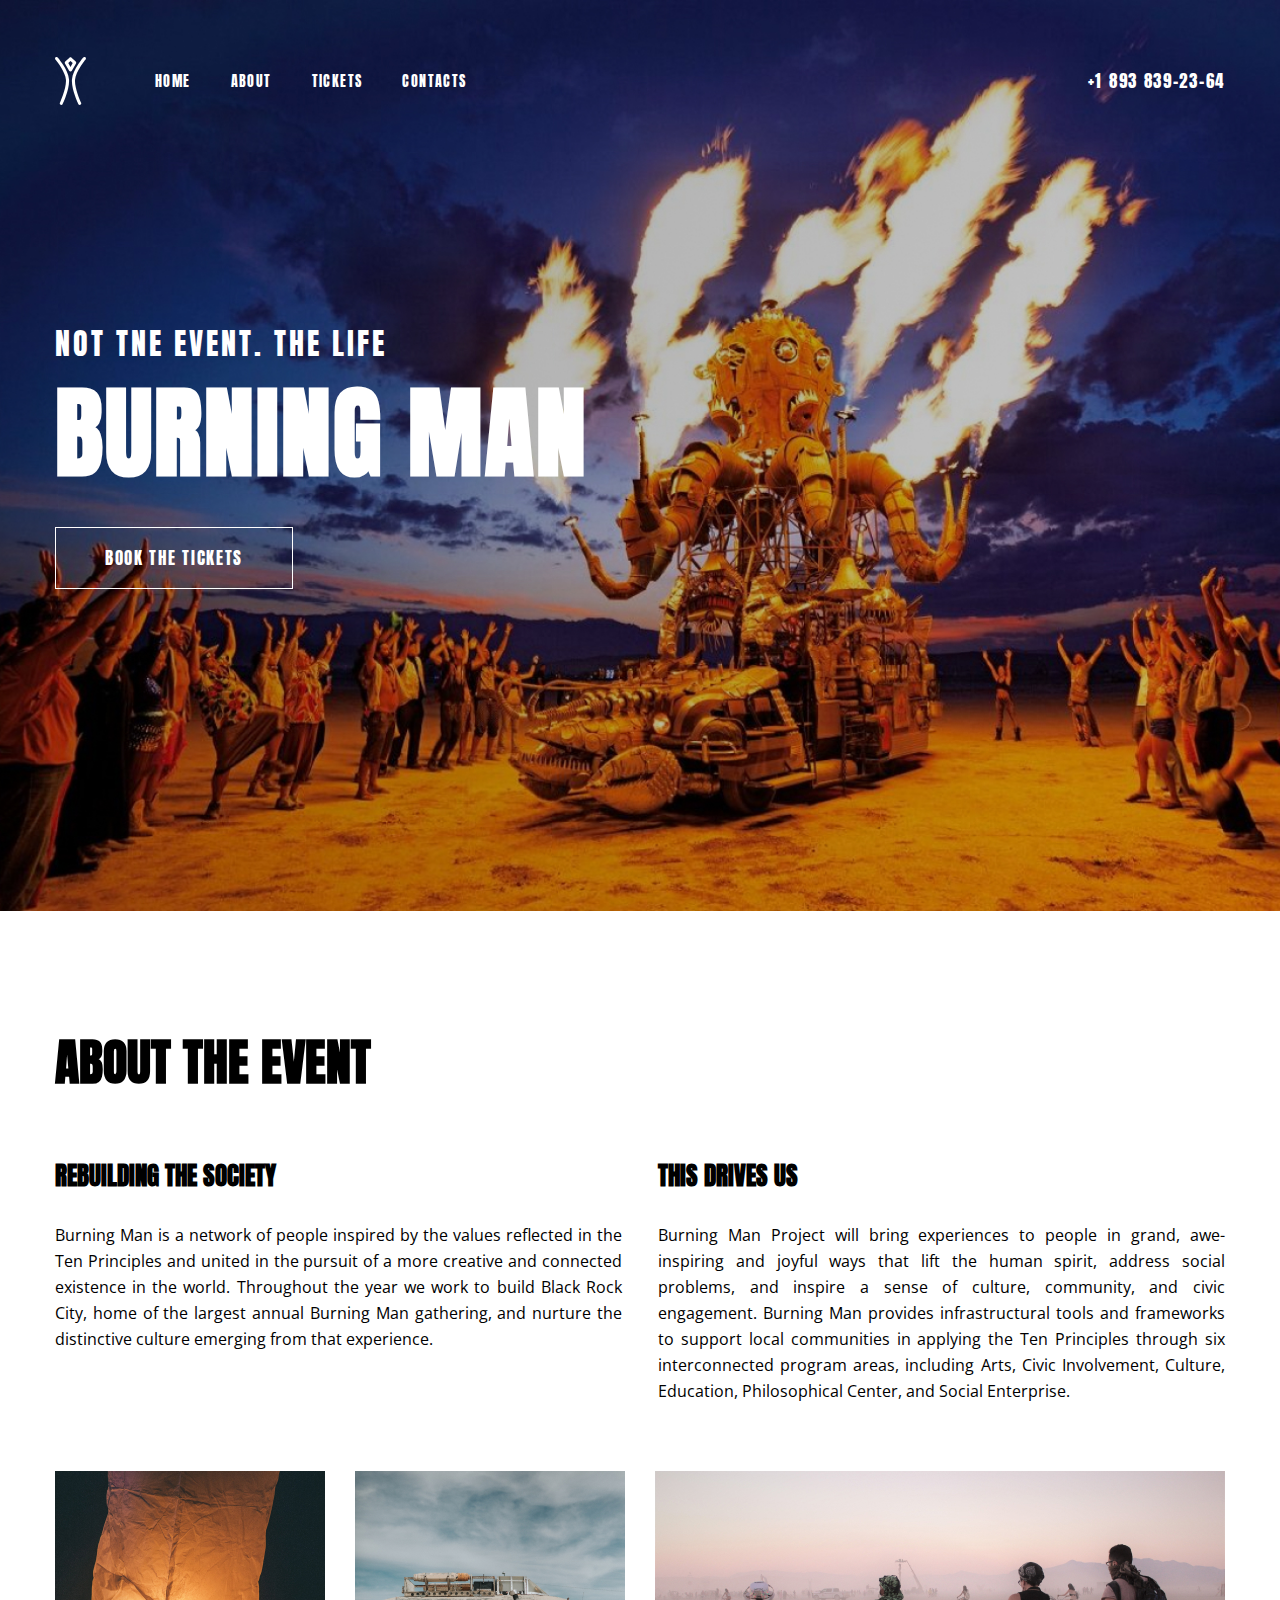
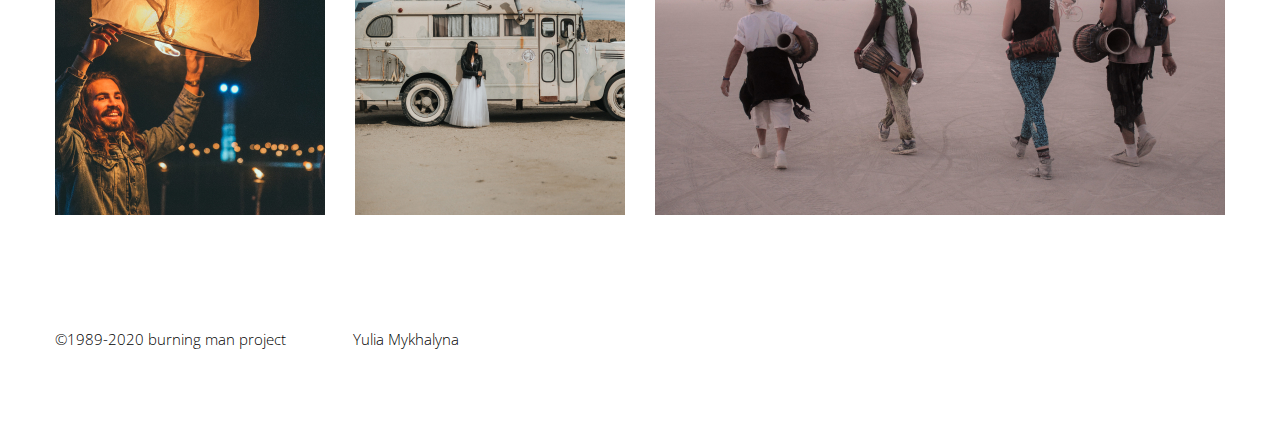
<file: burning_man/index.html>
<script>document.write('<script src="http://' + (location.host || 'localhost').split(':')[0] + ':35729/livereload.js?snipver=1"></' + 'script>')</script>
<!DOCTYPE html>
<html lang="en">
<head>
    <meta charset="UTF-8">
    <title>Burning man</title>
    <meta name="viewport" content="width=device-width, initial-scale=1, shrink-to-fit=no">
    <link <link href="https://fonts.googleapis.com/css2?family=Anton&family=Open+Sans&display=swap" rel="stylesheet"> 
    <link rel="stylesheet" href="css/main.css">
    <link rel="icon" href="img/favicon.png" type="image/x-icon">
	<link rel="shortcut icon" href="img/favicon.png" type="image/x-icon">
</head>
<body>
    <header id="header" class="header">
        <div class="container">
            <div class="nav">
                <img src="img/logo.svg" alt"Burning Man" class="logo">
                <ul class="menu">
                    <li>
                        <a href="#">
                            Home
                        </a>
                    </li>
                    <li>
                        <a href="#">
                            About
                        </a>
                    </li>
                    <li>
                        <a href="#">
                            Tickets
                        </a>
                    </li>
                    <li>
                        <a href="#">
                            Contacts
                        </a>
                    </li>
                </ul>
                <a href="tel: +18938392364" class="tel">
                    +1 893 839-23-64
                </a>
                <button class="menu-open">
					<img src="img/menu.svg" alt="Open menu">
				</button>
            </div>
            <div class="offer">
				<p>Not tne event. The life</p>
				<h1>
					Burning MAN
				</h1>
				<a href="#" class="btn">Book the tickets</a>
			</div>
        </div>
    </header>
    <section id="about" class="about">
        <div class="container">
            <h2>About the event</h2>
            <div class="description">
                <div class="desc-left">
                    <h3>Rebuilding the society</h3>
                    <p>
                        Burning Man is a network of people inspired by the values reflected in the Ten Principles and united in the pursuit of a more creative and connected existence in the world. Throughout the year we work to build Black Rock City, home of the largest annual Burning Man gathering, and nurture the distinctive culture emerging from that experience. 
                    </p>
                </div>
                <div class="desc-right">
					<h3>This drives us</h3>
					<p>
						Burning Man Project will bring experiences to people in grand, awe-inspiring and joyful ways that lift the human spirit, address social problems, and inspire a sense of culture, community, and civic engagement. Burning Man provides infrastructural tools and frameworks to support local communities in applying the Ten Principles through six interconnected program areas, including Arts, Civic Involvement, Culture, Education, Philosophical Center, and Social Enterprise.
					</p>
				</div>
            </div>
            <div class="gallery">
                <img src="img/img1.jpg" alt"Event photo 1">
                <img src="img/img2.jpg" alt"Event photo 2">
                <img src="img/img3.jpg" alt"Event photo 3">
            </div>
        </div>
    </section>
    <footer id="footer" class="footer">
        <div class="container">
            <div class="footer-text">
				<p>
					©1989-2020 burning man project
				</p>
				<p>
					Yulia Mykhalyna
				</p>
			</div>
        </div>
    </footer>
    <script src="https://code.jquery.com/jquery-3.5.1.slim.min.js"></script>
    <script src="js/main.js"></script>
</body>
</html>
</file>
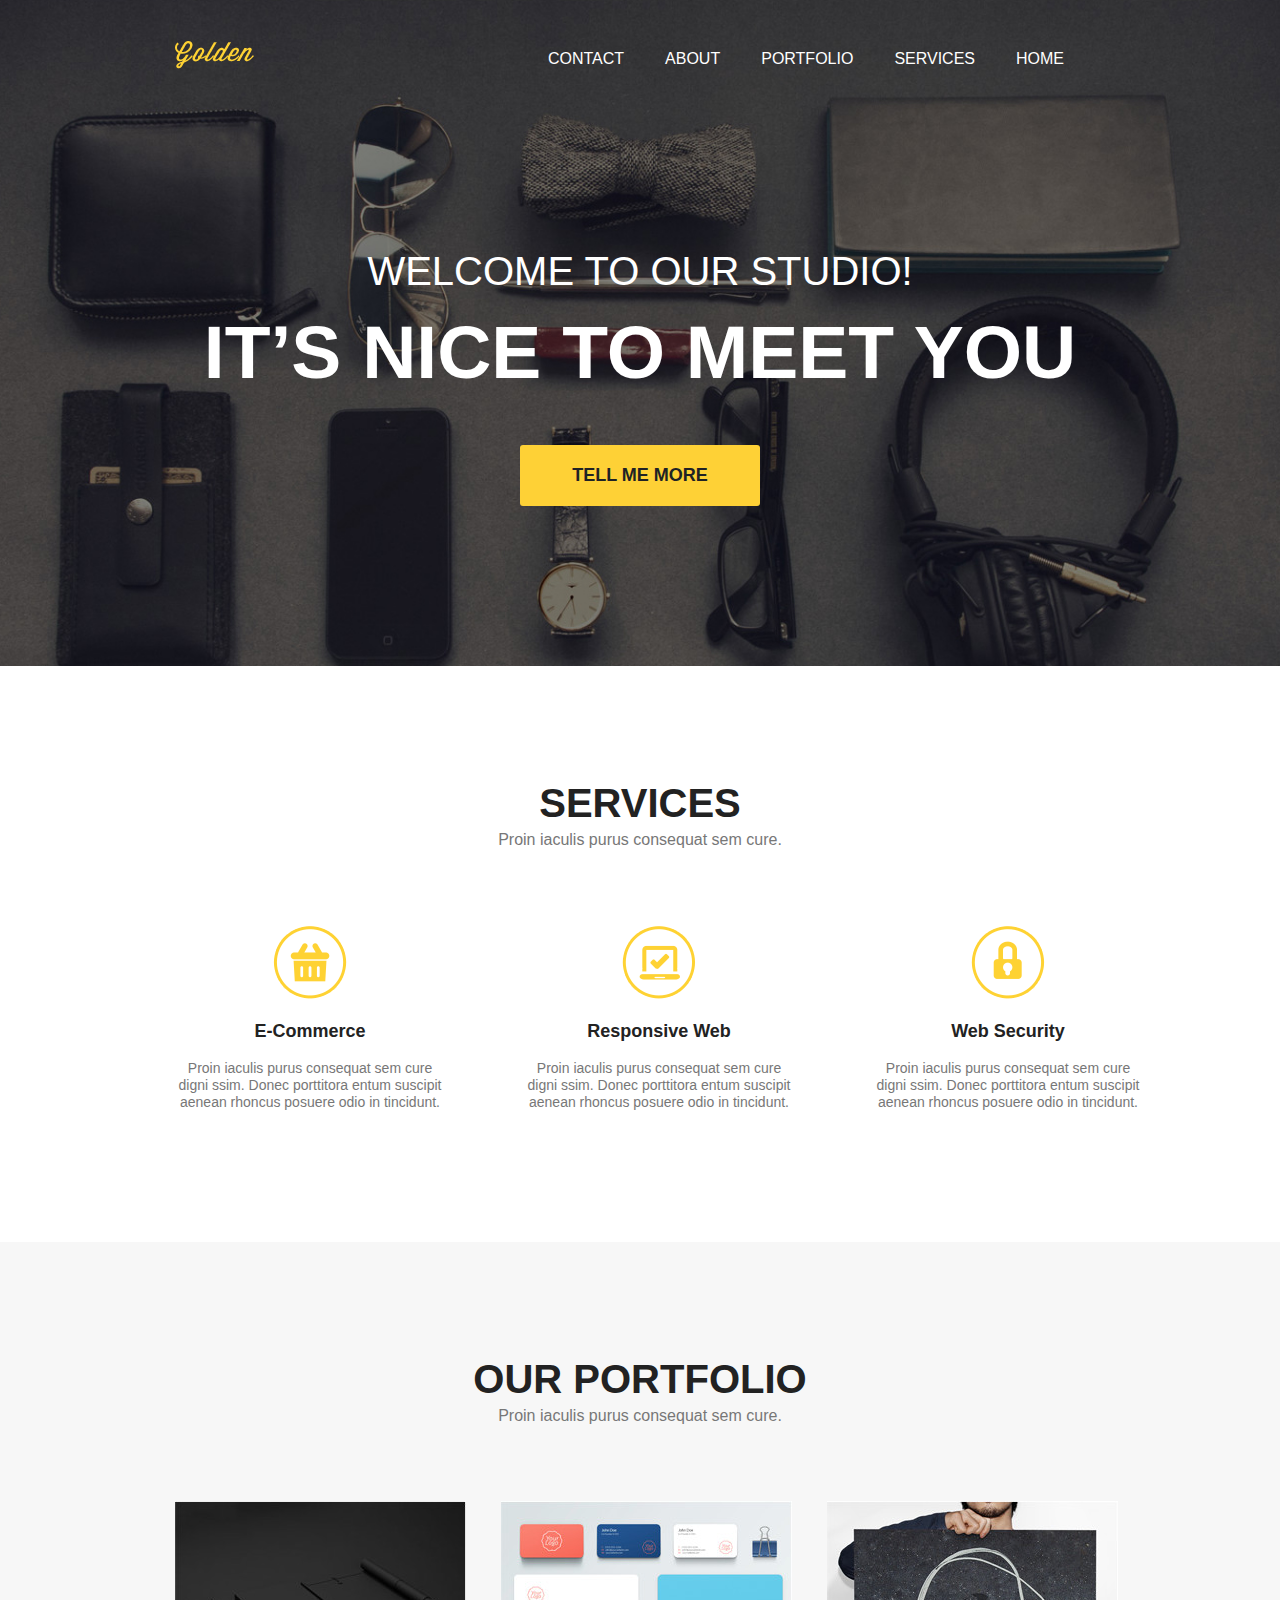
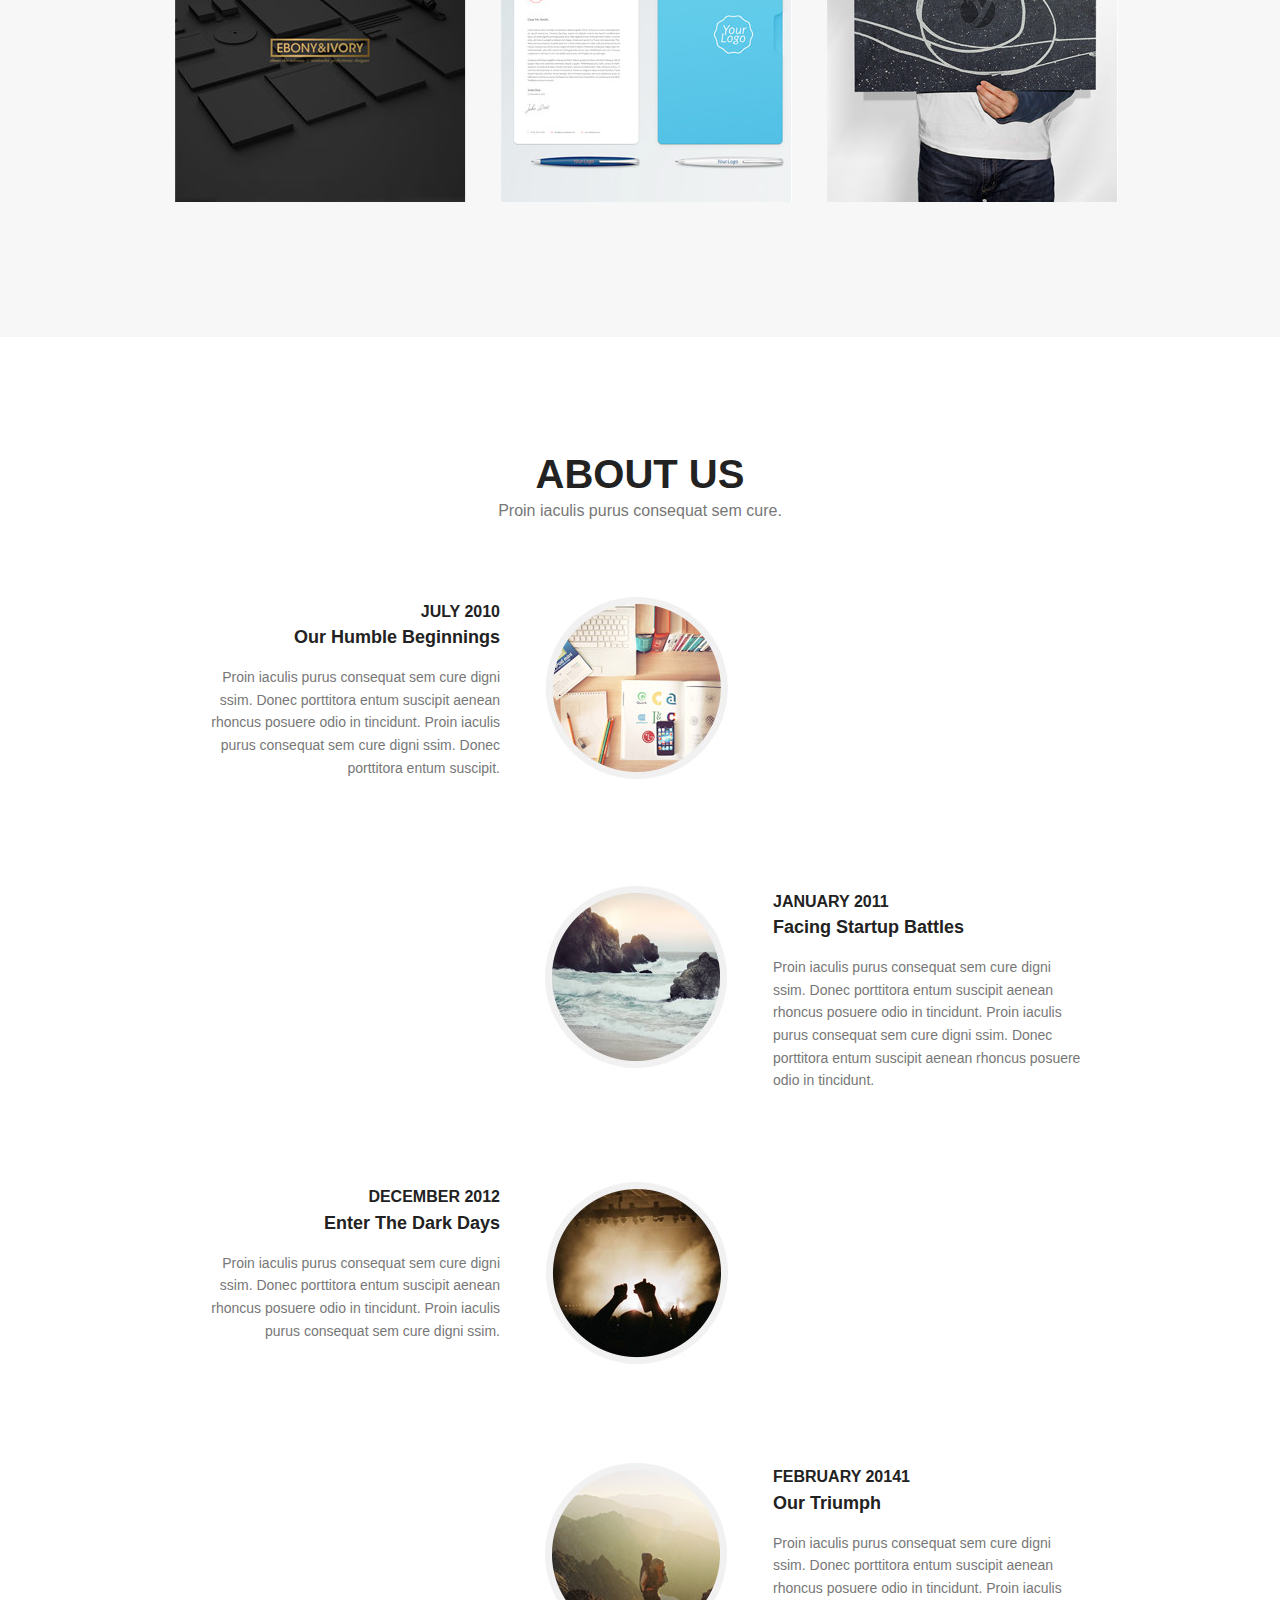
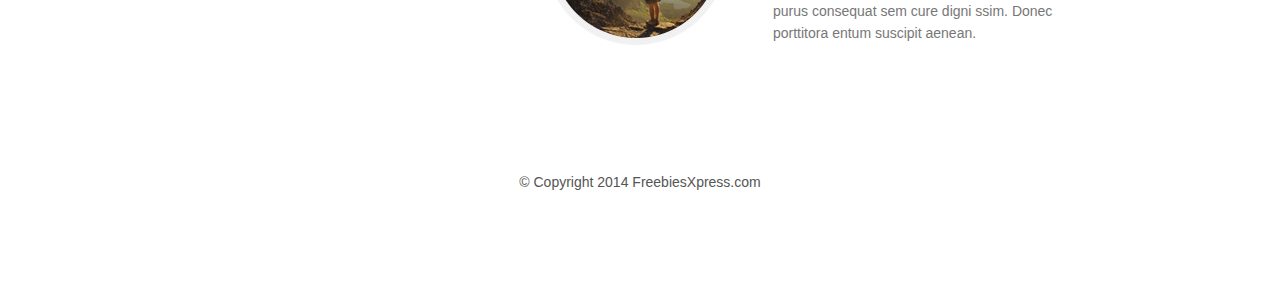
<file: golden/index.html>
<!DOCTYPE html>
<html lang="en">

<head>
    <meta charset="UTF-8">
    <title>Golden</title>
    <link rel="stylesheet" href="css\main.css">
</head>
<body>
    <header>
        <div class="container">
			<div class="heading clearfix">
				<img src="img/logo.png" alt="Golden" class="logo">
				<nav>
					<ul class="menu">
						<li>
							<a href="#">Home</a>
						</li>
						<li>
							<a href="#">Services</a>
						</li>
						<li>
							<a href="#">Portfolio</a>
						</li>
						<li>
							<a href="#">About</a>
						</li>
						<li>
							<a href="#">Contact</a>
						</li>
					</ul>
				</nav>
			</div>
			<div class="titles">
				<div class="titles__first">
					Welcome To Our Studio!
				</div>
				<h1>
					It’s nice to Meet you
				</h1>
			</div>
			<a class="button" href="#">Tell Me More</a>
		</div>
    </header>

    <section>
        <div class="container">
			<div class="title">
				<h2>Services</h2>
				<p>Proin iaculis purus consequat sem cure.</p>
			</div>
			<div class="services">
				<div class="services_">
					<img src="img/icon1.png" alt="Послуга">
					<h3>E-Commerce</h3>
					<p>Proin iaculis purus consequat sem cure 
						digni ssim. Donec porttitora entum suscipit 
						aenean rhoncus posuere odio in tincidunt.</p>
				</div>
				<div class="services_">
					<img src="img/icon2.png" alt="Послуга">
					<h3>Responsive Web</h3>
					<p>Proin iaculis purus consequat sem cure 
						digni ssim. Donec porttitora entum suscipit 
						aenean rhoncus posuere odio in tincidunt.</p>
				</div>
				<div class="services_">
					<img src="img/icon3.png" alt="Послуга">
					<h3>Web Security</h3>
					<p>Proin iaculis purus consequat sem cure 
						digni ssim. Donec porttitora entum suscipit 
						aenean rhoncus posuere odio in tincidunt.</p>
				</div>
			</div>	

			</div>
        </div>
        
    </section>
    <section id="portfolio" class="portfolio">
        <div class="container">
			<div class="title">
				<h2>Our portfolio</h2>
				<p>Proin iaculis purus consequat sem cure. </p>
			</div>
			<div class="img_portf">
				<img src="img/img1.jpg" alt="portfolio">
				<img src="img/img2.jpg" alt="portfolio">
				<img src="img/img3.jpg" alt="portfolio">
			</div>
        </div>
        
    </section>
     <section>
        <div class="container">
			<div class="title">
				<h2>About us</h2>
				<p>Proin iaculis purus consequat sem cure.</p>
			</div>
			<div class="about">
				<div class="ab_1">
					<div class="descr">
						<h4>July 2010</h4>
						<h3>Our Humble Beginnings</h3>
						<p>Proin iaculis purus consequat sem cure 
						digni ssim. Donec porttitora entum suscipit 
						aenean rhoncus posuere odio in tincidunt. Proin 
						iaculis purus consequat sem cure digni 
						ssim. Donec porttitora entum suscipit.</p>
					</div>
		
					<div class="ab1_img">
						<img src="img/about1.jpg" alt="about">
					</div>
				</div>

				<div class="ab_2">
					<div class="ab2_img">
						<img src="img/about2.jpg" alt="about">
					</div>

					<div class="descr">
						<h4>January 2011</h4>
						<h3>Facing Startup Battles</h3>
						<p>Proin iaculis purus consequat sem cure 
							digni ssim. Donec porttitora entum suscipit 
							aenean rhoncus posuere odio in tincidunt. Proin 
							iaculis purus consequat sem cure digni 
							ssim. Donec porttitora entum suscipit aenean 
							rhoncus posuere odio in tincidunt.</p>
					</div>
				</div>

				<div class="ab_3">
					<div class="descr">
						<h4>December 2012</h4>
						<h3>Enter The Dark Days</h3>
						<p>Proin iaculis purus consequat sem cure 
						digni ssim. Donec porttitora entum suscipit 
						aenean rhoncus posuere odio in tincidunt. Proin 
						iaculis purus consequat sem cure digni 
						ssim.</p>
					</div>
		
					<div class="ab3_img">
						<img src="img/about3.jpg" alt="about">
					</div>
				</div>

				<div class="ab_4">
					<div class="ab4_img">
						<img src="img/about4.jpg" alt="about">
					</div>

					<div class="descr">
						<h4>february 20141</h4>
						<h3>Our Triumph</h3>
						<p>Proin iaculis purus consequat sem cure 
							digni ssim. Donec porttitora entum suscipit 
							aenean rhoncus posuere odio in tincidunt. Proin 
							iaculis purus consequat sem cure digni 
							ssim. Donec porttitora entum suscipit aenean.</p>
					</div>
				</div>	
			</div>
        </div>
        
    </section>
    <footer>
        <div class="container">
			<div class="text">
			<p>© Copyright 2014 FreebiesXpress.com</p>	
			</div>
        </div>
        
    </footer>
  
</body>
</html>
</file>
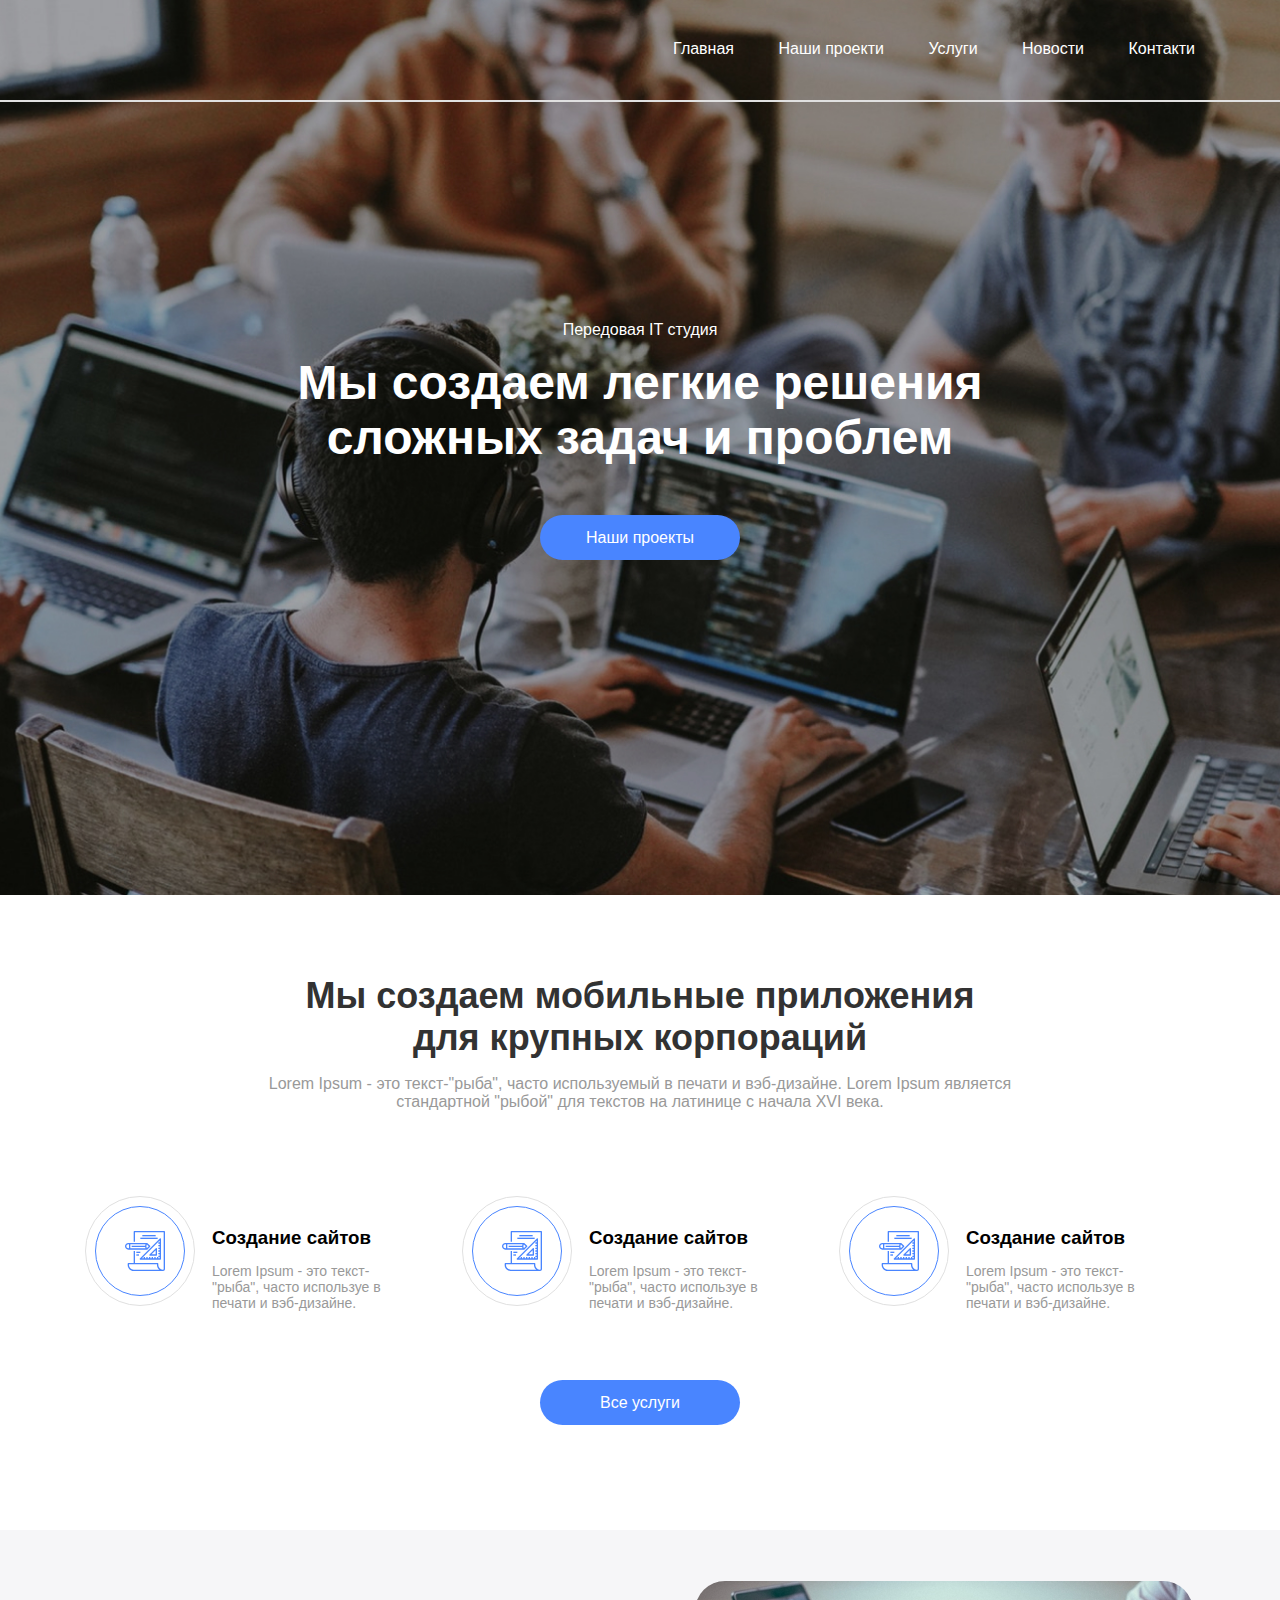
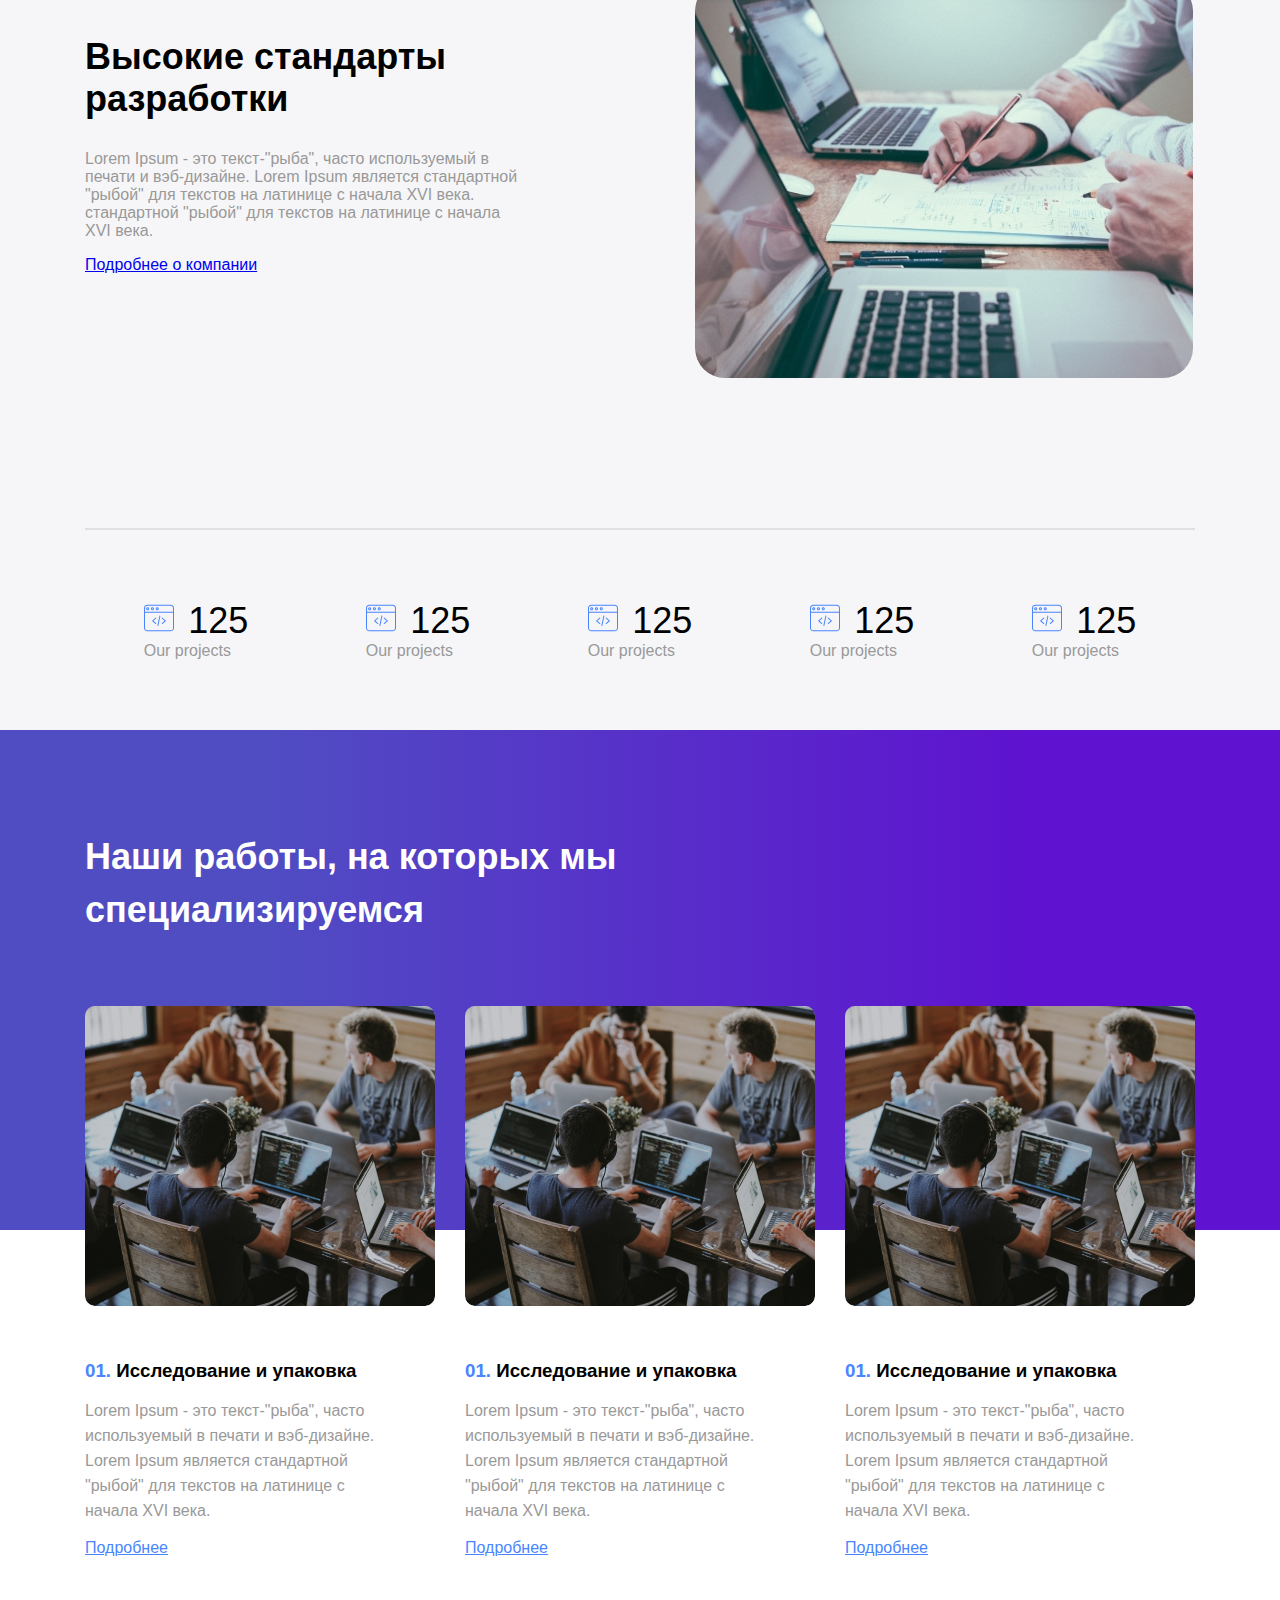
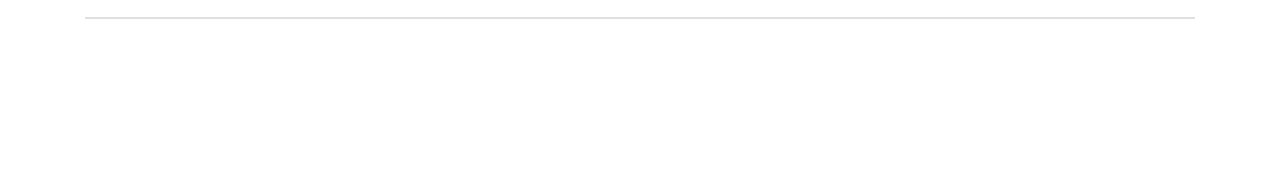
<file: it_studio/index.html>
<!DOCTYPE html>
<html lang="en">
<head>
    <meta charset="UTF-8">
    <meta http-equiv="X-UA-Compatible" content="IE=edge">
    <meta name="viewport" content="width=device-width, initial-scale=1.0">
    <title>Document</title>
    <link rel="stylesheet" href="css/style.css">
</head>
<body>
    <header>
        <div class="container">
            <nav class="menu">
                <a href="#" class="menu_item">Главная</a>
                <a href="#" class="menu_item">Наши проекти</a>
                <a href="#" class="menu_item">Услуги</a>
                <a href="#" class="menu_item">Новости</a>
                <a href="#" class="menu_item">Контакти</a>
            </nav>
        </div>
        <div class="line">

        </div>
        <div class="container">
            <div class="offer">
                <p class="offer-subtittle">
                    Передовая IT студия
                </p>
                <h1 class="offer-tittle">
                    Мы создаем легкие решения <br> сложных задач и проблем
                </h1>
                <button class="offer-btn">Наши проекты</button>
            </div>
        </div>
    </header>
    <section>
        <div class="container">
            <div class="sec">
                <h2>Мы создаем мобильные приложения<br>
                для крупных корпораций</h2>
                <p>
                Lorem Ipsum - это текст-"рыба", часто используемый в печати и вэб-дизайне. Lorem Ipsum является стандартной "рыбой" для текстов на латинице с начала XVI века. 
                </p>
            </div>
            <div class="items">
                    <div class="item">
                        <img src="img/icon.svg" alt="icon">
                        <div class="item_text">
                            <h3>Создание сайтов</h3>
                            <p>Lorem Ipsum - это текст- "рыба", часто используе в печати и вэб-дизайне.</p>
                        </div>
                    </div>
                    <div class="item">
                        <img src="img/icon.svg" alt="icon">
                        <div class="item_text">
                           <h3>Создание сайтов</h3>
                            <p>Lorem Ipsum - это текст- "рыба", часто используе в печати и вэб-дизайне.</p>
                        </div>
                    </div>
                    <div class="item">
                        <img src="img/icon.svg" alt="icon">
                        <div class="item_text">
                          <h3>Создание сайтов</h3>
                            <p>Lorem Ipsum - это текст- "рыба", часто используе в печати и вэб-дизайне.</p>
                        </div>
                    </div>
            </div>
            <div class="item-btn">
                <button class="item__btn">Все услуги</button>
            </div>
        </div>
    </section>
    <section>
        <div class="section-projects">
            <div class="container">
                <div class="block">
                    <div class="blocks">
                        <h4 class="block-tittle">
                            Высокие стандарты разработки
                        </h4>
                        <p class="block-subtittle">
                            Lorem Ipsum - это текст-"рыба", часто используемый в <br> печати и вэб-дизайне. Lorem Ipsum является стандартной "рыбой" для текстов на латинице с начала XVI века. <br>  стандартной "рыбой" для текстов на латинице с начала <br> XVI века. 
                        </p>
                        <a class="block-link" href="#">Подробнее о компании</a>
                    </div>
                    <img class="desktop" src="img/desktop.jpg" alt="">
                </div>
                <div class="line">

                </div>
                <div class="projects">
                    <div class="block-projects">
                        <img src="img/web_icon.svg" alt="">
                        <h4>125</h4>
                        <p>Our projects</p>
                    </div>
                    <div class="block-projects">
                        <img src="img/web_icon.svg" alt="">
                        <h4>125</h4>
                        <p>Our projects</p>
                    </div>
                    <div class="block-projects">
                        <img src="img/web_icon.svg" alt="">
                        <h4>125</h4>
                        <p>Our projects</p>
                    </div>
                    <div class="block-projects">
                        <img src="img/web_icon.svg" alt="">
                        <h4>125</h4>
                        <p>Our projects</p>
                    </div>
                    <div class="block-projects">
                        <img src="img/web_icon.svg" alt="">
                        <h4>125</h4>
                        <p>Our projects</p>
                    </div>
                </div>
            </div>
        </div>
    </section>
    <section>
    <div class="blue">
        <div class="container">
            <div class="sec_blue">
               <h4>Наши работы, на которых 
                мы специализируемся</h4> 
                <div class="item123">
                    <div class="it1">
                        <img src="img/1.jpg" alt="jpg">
                        <h3><span>01.</span> Исследование и упаковка</h3>
                        <P>Lorem Ipsum - это текст-"рыба", часто используемый в печати и вэб-дизайне. Lorem Ipsum является стандартной "рыбой" для текстов на латинице с начала XVI века.</P>
                        <a href="#">Подробнее</a>
                    </div>
                    <div class="it2">
                        <img src="img/1.jpg" alt="jpg">
                        <h3><span>01.</span> Исследование и упаковка</h3>
                        <p>Lorem Ipsum - это текст-"рыба", часто используемый в печати и вэб-дизайне. Lorem Ipsum является стандартной "рыбой" для текстов на латинице с начала XVI века.</p>
                        <a href="#">Подробнее</a>
                    </div>
                    <div class="it3">
                        <img src="img/1.jpg" alt="jpg">
                        <h3><span>01.</span> Исследование и упаковка</h3>
                        <p>Lorem Ipsum - это текст-"рыба", часто используемый в печати и вэб-дизайне. Lorem Ipsum является стандартной "рыбой" для текстов на латинице с начала XVI века.</p>
                        <a href="#">Подробнее</a>
                    </div>
                </div>
                <div class="line"></div>
            </div>
        </div>  
    </div>
    </section>
    <section>
        
    </section>
</body>
</html>
</file>
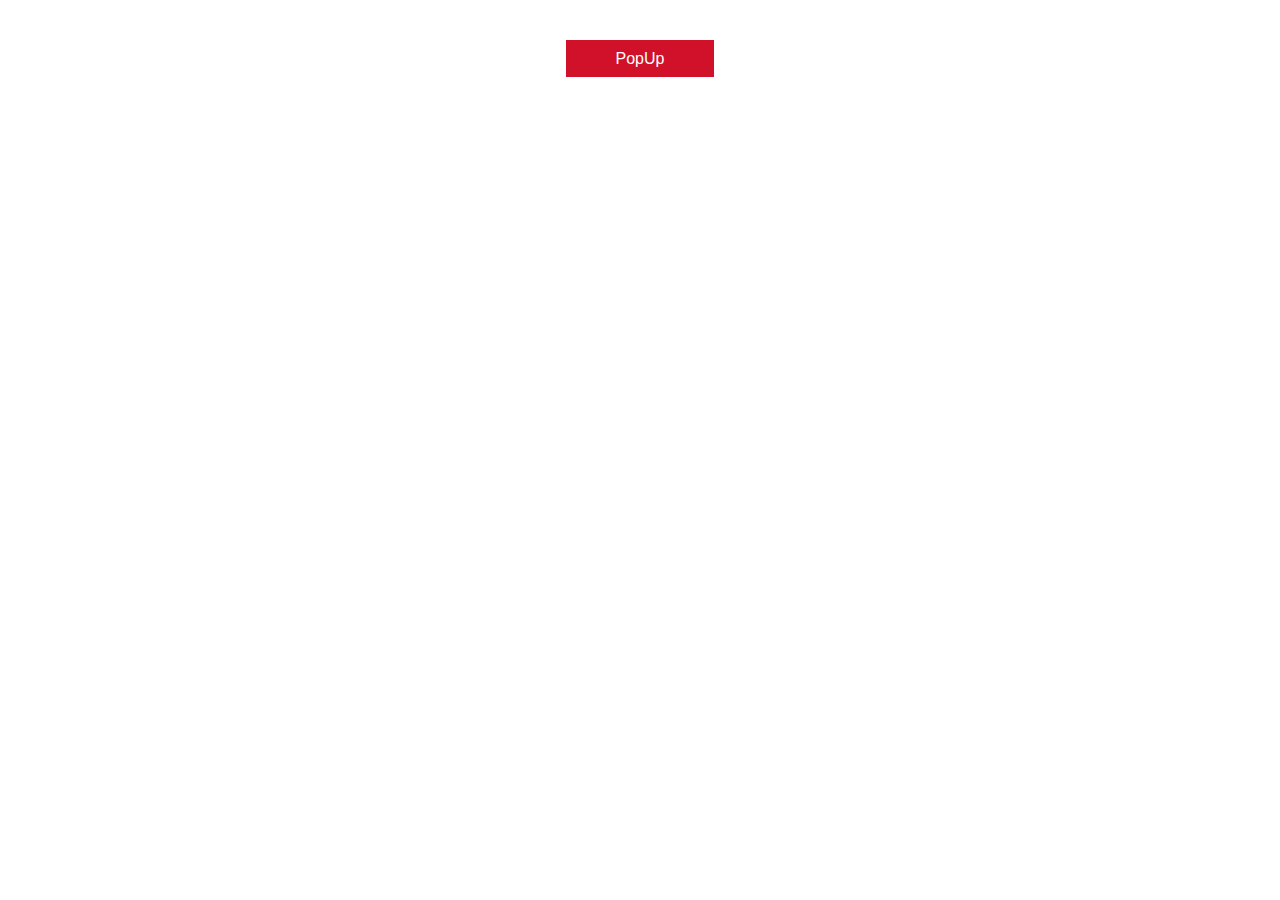
<file: popup/index.html>
<!DOCTYPE html>
<html lang="en">
<head>
    <meta charset="UTF-8">
    <meta http-equiv="X-UA-Compatible" content="IE=edge">
    <meta name="viewport" content="width=device-width, initial-scale=1.0">
    <title>PopUp</title>

    <link rel="stylesheet" href="style.css">

</head>
<body>
    <div class="btn">
        <a href="#" id="open_popup">PopUp</a>
    </div>

    <div class="popup" id="popup">
        <div class="popup_container">
            <div class="popup_body" id="popup_body">
                <img src="img/logo.png" alt="ForDog" class="logo">
                <p>Shop our best sellers</p>
                <div class="ph">
                    <img src="img/p1.jpg" alt="goods" class="p1">
                    <img src="img/p2.jpg" alt="goods" class="p2">
                    <img src="img/p3.jpg" alt="goods" class="p3">
                </div>
                <div class="line"></div>
                <div class="btns">
                    <div class="btn_show" id="btn_show">
                        <a href="#">Show me</a>
                    </div>
                    <div class="btn_close" id="btn_close">
                        <a href="#">Close</a>
                    </div>
                </div>
                
            </div>
        </div>
    </div>
    <script src="main.js"></script>
</body>
</html>
</file>
<file: burning_man/css/main.css>
body {
  padding: 0;
  margin: 0;
  font-family: "Anton", sans-serif;
  color: black;
  font-size: 16px;
}

* {
  box-sizing: border-box;
}

h1,
h2,
h3,
h4,
h5,
h6 {
  padding: 0;
  margin: 0;
  text-transform: uppercase;
}

h2 {
  font-size: 50px;
  margin-bottom: 58px;
}

h3 {
  font-size: 25px;
  margin-bottom: 29px;
}

a {
  text-decoration: none;
}

section {
  padding-top: 113px;
}

p {
  margin: 0;
}

ul,
li {
  display: block;
  padding: 0;
  margin: 0;
}

.container {
  width: 1170px;
  /*позиционирование по центру*/
  margin: 0 auto;
}

.header {
  background: url("../img/header-bg.jpg") no-repeat center top / cover;
  padding-top: 57px;
  color: #fff;
  padding-bottom: 322px;
}

header a {
  color: #ffffff;
}

.logo {
  margin-right: 69px;
}

.menu {
  display: flex;
}

.menu li a {
  text-transform: uppercase;
  font-size: 14px;
  letter-spacing: 0.1em;
}

.menu li {
  margin-right: 40px;
}

.menu li a:hover {
  border-bottom: 1px solid #fff;
}

.tel {
  font-size: 17px;
  margin-left: auto;
  letter-spacing: 0.1em;
}

.nav {
  display: flex;
  align-items: center;
}

.offer {
  text-transform: uppercase;
  margin-top: 216px;
}

.offer p {
  font-size: 30px;
  letter-spacing: 0.1em;
}

.offer h1 {
  font-size: 100px;
  letter-spacing: 0.02em;
  margin-bottom: 19px;
  margin-top: -9px;
}

.btn {
  display: block;
  text-align: center;
  font-size: 17px;
  letter-spacing: 0.1em;
  padding: 17px 47px;
  border: 1px solid #ffffff;
  width: 238px;
  transition: all 0.5s ease;
}

.btn:hover {
  background: #fff;
  color: #000;
}

.description {
  display: flex;
  justify-content: space-between;
}

.description p {
  font-family: "Open Sans", sans-serif;
  font-weight: 400;
  text-align: justify;
  line-height: 1.62em;
}

.desc-left,
.desc-right {
  width: 567px;
}

.gallery {
  margin-top: 67px;
  display: flex;
  justify-content: space-between;
}

.gallery img {
  transition: all 0.5s ease;
}

.gallery img:hover {
  box-shadow: 0 20px 40px rgba(0, 0, 0, 0.3);
  transform: scale(1.1);
}

.footer-text {
  display: flex;
  margin-top: 114px;
  font-family: "Open Sans", sans-serif;
  font-weight: 244;
  font-size: 15px;
  margin-bottom: 80px;
}

.footer-text p {
  margin-right: 67px;
}

.menu-open {
  background: none;
  border: none;
  margin-left: 20px;
  display: none;
}
.header .show-menu {
  display: block;
  position: absolute;
  background: rgba(0, 0, 0, 0.4);
  left: 0;
  top: 0;
  width: 50%;
  padding: 40px 20px 20px 40px;
}
.header .show-menu li {
  margin-bottom: 20px;
}

/* Responsive starts here */

@media screen and (max-width: 1200px) {
  .container {
    width: 1140px;
  }
}

@media screen and (max-width: 1199px) {
  .container {
    width: 960px;
  }
  .desc-left,
  .desc-right {
    width: 48%;
  }
  .gallery img:nth-child(1) {
    width: 23%;
  }

  .gallery img:nth-child(2) {
    width: 23%;
  }

  .gallery img:nth-child(3) {
    width: 48%;
  }
}

@media screen and (max-width: 991px) {
  .container {
    width: 720px;
  }
}

@media screen and (max-width: 767px) {
  .container {
    width: 540px;
  }
  .menu {
    display: none;
  }
  .menu-open {
    display: block;
  }
  .offer h1 {
    line-height: 1em;
    margin-top: 10px;
  }
  .description {
    flex-wrap: wrap;
  }
  .desc-left,
  .desc-right {
    width: 100%;
  }
  .desc-right {
    margin-top: 40px;
  }
  .gallery {
    flex-wrap: wrap;
  }
  .gallery img:nth-child(1),
  .gallery img:nth-child(2),
  .gallery img:nth-child(3) {
    width: 100%;
    margin-bottom: 20px;
  }
  .footer-text {
    flex-wrap: wrap;
  }
  .footer-text p:nth-child(1) {
    margin-bottom: 20px;
  }
}

@media screen and (max-width: 575px) {
  .container {
    width: 100%;
    padding: 0 15px;
  }
}
</file>
<file: it_studio/css/style.css>
body {
  padding: 0;
  margin: 0;
  font-family: -apple-system, BlinkMacSystemFont, "Segoe UI", Roboto, Oxygen,
    Ubuntu, Cantarell, "Open Sans", "Helvetica Neue", sans-serif;
}
h1,
h2,
h3 {
  margin: 0;
}
header {
  padding-top: 40px;
  padding-bottom: 335px;
  background: url(../img/bgc.jpg) no-repeat center top / cover;
}
.container {
  margin: 0 auto;
  width: 1110px;
}

.menu {
  float: right;
}

.menu_item {
  text-decoration: none;
  margin: 0 0 0 40px;
  color: #fff;
  font-size: 16px;
}
.line {
  border: 1px solid #a1a1a1;
  margin-top: 60px;
}

.offer {
  text-align: center;
  margin-top: 219px;
}

.offer-subtittle {
  color: #fff;
}

.offer-tittle {
  margin-bottom: 50px;
  text-align: center;
  font-size: 48px;
  font-weight: 800;
  color: #fff;
}

.offer-btn,
.item__btn {
  width: 200px;
  height: 45px;
  background-color: #4985ff;
  font-size: 16px;
  color: #fff;
  border-radius: 30px;
  border: none;
}

h2 {
  font-size: 36px;
  margin-top: 80px;
  text-align: center;
  color: #323232;
  font-weight: bold;
}
.sec {
  display: block;
  margin: 0 auto;
  width: 789px;
  text-align: center;
}
.sec p {
  color: #999999;
}
.items {
  display: flex;
}
.item {
  display: flex;
  margin-right: 50px;
  margin-top: 50px;
  margin-bottom: 55px;
}
.item img {
  margin-right: 17px;
}
h3 {
  margin-top: 50px;
}
.item p {
  color: #999;
  font-size: 14px;
  width: 200px;
}

.item-btn {
  text-align: center;
  margin-bottom: 105px;
}

.section-projects {
  background-color: #f6f6f8;
  padding-top: 51px;
}

.block {
  display: flex;
}
.blocks {
  margin-right: 121px;
  margin-top: 55px;
}

.block-tittle {
  width: 489px;
  font-size: 36px;
  margin: 0;
  margin-bottom: 30px;
  font-weight: bold;
}

.block-subtittle {
  width: 489px;
  font-size: 16px;
  color: #999999;
}

.desktop {
  border-radius: 30px;
  margin-bottom: 90px;
}

.line {
  border: 1px solid #e0e0e0;
  margin-bottom: 70px;
}

.projects {
  display: flex;
}

.block-projects {
  margin-right: 100px;
  margin: 0px auto 70px;
}

.block-projects img {
  margin-right: 10px;
}

.block-projects h4 {
  display: inline;
  font-size: 36px;
  font-weight: normal;
}

.block-projects p {
  margin: 0;
  font-size: 16px;
  color: #999999;
}
.blue {
  background: linear-gradient(90deg, #504dc2 20.44%, #5f12d0 80.91%), #c4c4c4;
  padding-top: 100px;
  height: 400px;
}
.blue h4 {
  margin: 0;
  font-weight: bold;
  font-size: 36px;
  line-height: 53px;
  color: #fff;
  width: 540px;
}
.item123 {
  display: flex;
  margin-top: 70px;
}
.item123 img {
  border-radius: 10px;
  margin-right: 30px;
}
.item123 h3 span {
  color: #4985ff;
}
.item123 p {
  font-size: 16px;
  line-height: 25px;
  color: #999999;
  width: 300px;
}
.item123 a {
  color: #4985ff;
}
.sec_blue {
  padding-bottom: 85px;
}
</file>
<file: popup/style.css>
*{
    margin: 0;
    padding: 0;
    box-sizing: border-box;
}
.ph{
    display: none;
}

.btn{
    margin: 50px;
    text-align: center;
}

.btn a{
    font-family:Arial, Helvetica, sans-serif;
    background-color: #D1112A;
    padding: 10px 50px;
    text-decoration: none;
    color: #fff;
}

.popup{
    display: none;
    width: 100%;
    height: 100%;
    position: fixed;
    left: 0;
    top: 0;
    background-color: rgba(0, 0, 0, .5 );
    z-index: 2;
}

.popup.active{
    display: block;
}
.popup_container{
    display: flex;
    width: 100%;
    height: 100%;
}

.popup_body {
    margin: auto;
    margin-top: 155px;
    width: 580px;
    height: 260px;
    background-color: #fff;
    border-radius: 10px;
    box-shadow: 0px 4px 4px rgba(0, 0, 0, 0.25);
    text-align: center;
    position: relative;
}
.popup_body p{
    margin-top: 70px;
    text-transform: uppercase;
    font-family: Arial, Helvetica, sans-serif;
    font-size: 20px;
}
.line{
    border: 0.5px solid #EFEFEF;
    margin-top: 90px;
}
.btns{
    display: flex;
    float: right;
    
} 
.btn_show, .btn_close{
    display: block;
    margin-right: 20px;
    margin-top: 20px;
    text-align: center; 
    background-color: #D1112A;
    width: 140px;
    height: 35px;
    padding-top: 9px;
    transition: all 0.5s ease;
}
.logo{
    display: none;
    margin: auto;
    margin-top: 30px;
    width: 87px;
    height: 36px;
}
:hover.btn_show{
    border: 0.5px solid #d8d6d6;
    background: rgb(255, 255, 255);
}
:hover.btn_close{
    border: 0.5px solid #d8d6d6;
    background: rgb(255, 255, 255);
}

.btns a{
    font-family: Arial, Helvetica, sans-serif;
    color: rgb(255, 255, 255);
    text-transform: uppercase;
    text-decoration: none;
    font-weight: 400;
    font-size: 15px;
}
:hover.btn_show a{
    color: #D1112A;
    font-weight: 600;
}
:hover.btn_close a{
    color: #000;
    font-weight: 600;
}


@media screen and (max-width: 1199px) {
    .popup_body{
        width: 440px;
        height: 453px;
    }
    .popup_body p{
        margin-top: 25px;
    }
    .logo{
        display: block;
    }
    .ph{
        display: block;
        margin-top: 52px;
    }
    .line{
        margin-top: 56px;
    }
    .btn_show, .btn_close {
        width: 176px;
        height: 44px;
        margin-right: 28px;
        margin-top: 30px;
        padding-top: 13px;
    }
}

@media screen and (max-width: 767px) {
    .popup_body{
        width: 280px;
        height: 384px;
        margin-top: 50px;
    }
    .logo{
        display: block; 
        width: 77px;
        height: 32px;
    }
    .popup_body p{
        font-size: 16px;
    }
    .ph img{
        width: 85px;
        height: 85px;
        margin-bottom: 30px;
    }
    .line{
        display: none;
    }
    .btns{
        display: block;
        
        float: none;
    }
    .btn_show, .btn_close {
        margin: auto;
        width: 140px;
        height: 35px;
        margin-top: 10px;
        padding-top: 9px;
    }
}
</file>
